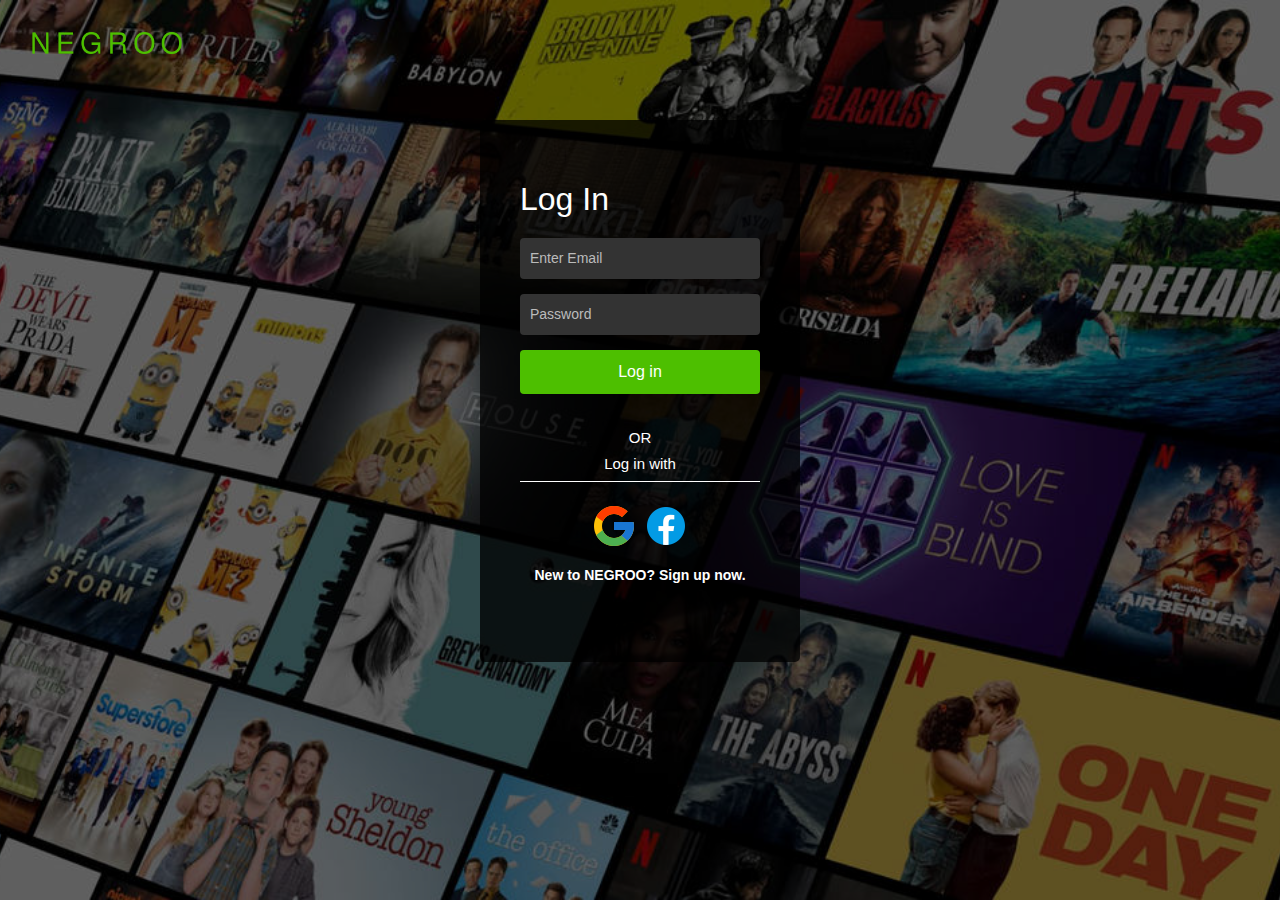
<file: index.html>
<!DOCTYPE html>
<html lang="en">
<head>
    <meta charset="UTF-8">
    <meta name="viewport" content="width=device-width, initial-scale=1.0">
    <title>Document</title>
    <link rel="stylesheet" href="./vendor/bootstrap/css/bootstrap.min.css">
    <link rel="stylesheet" href="./font/fontawesome-free-6.5.2-web/css/all.min.css">
    <link rel="stylesheet" href="style/css/login style.css">
</head>
<body>
    <div class="background">
      <div class="overlay"><img src="img/n-e-g-r-o-o-high-resolution-logo-transparent.png" alt="" class="logo"></div>
      <div class="login-container">
        <div class="login-box">
          <h2>Log In</h2>
          <form>
            <div class="input-box">
              <input type="text" placeholder="Enter Email" id="email" required>
              <label for="" class="invalid" id="invalidmail">Please enter valid Email</label>
            </div>
            <div class="input-box">
              <input type="password" placeholder="Password" id="password" required>
              <label for="" class="invalid" id="invalidpassword">Please enter valid Password</label>
            </div>
            <button class="signin-btn" id="formBtn">Log in</button>

            <div class="login-options">
              <div class="login-options-text">
                <h4>OR</h4>
                <h6>Log in with</h6>
              </div>
               
                <div class="login-options-icons">
                  <a href="https://accounts.google.com/InteractiveLogin/signinchooser?ifkv=ARpgrqe63x-tXBZAEFPSLKpH2QDOt8rHYyrImCX_sc5voO3d1gykKY4GbP79W9Eq6zmYfxjV8oRDww&ddm=0&flowName=GlifWebSignIn&flowEntry=ServiceLogin"><img src="img/icons8-google-48.png" alt=""></a>
                  <a href="https://www.facebook.com/"><img src="img/icons8-facebook-48.png" alt=""></a>

                </div>
            </div>
         
          </form>
          <div class="signup">
            <p>New to NEGROO? <a href="./signup.html">Sign up now.</a></p>
          </div>
        </div>
      </div>
    </div>

    <script src="js/login.js"></script>
  </body>
</html>
</file>
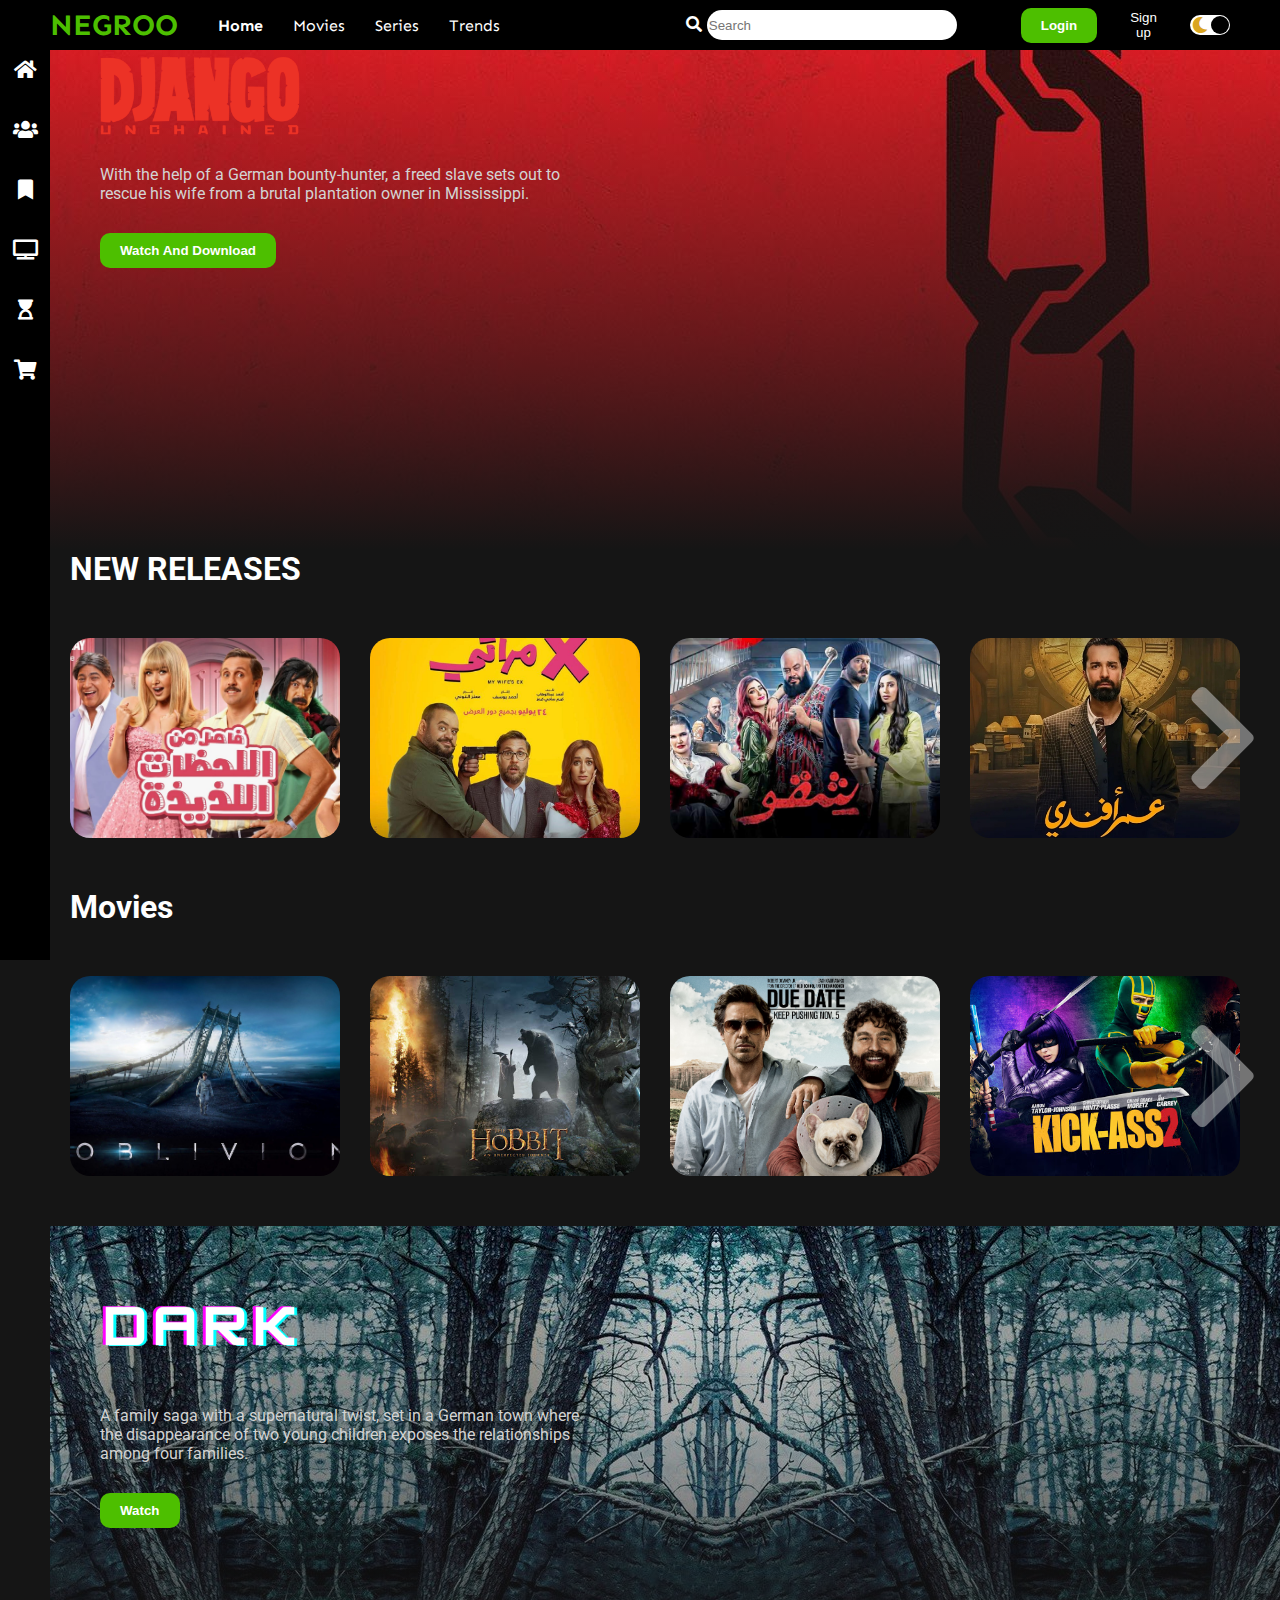
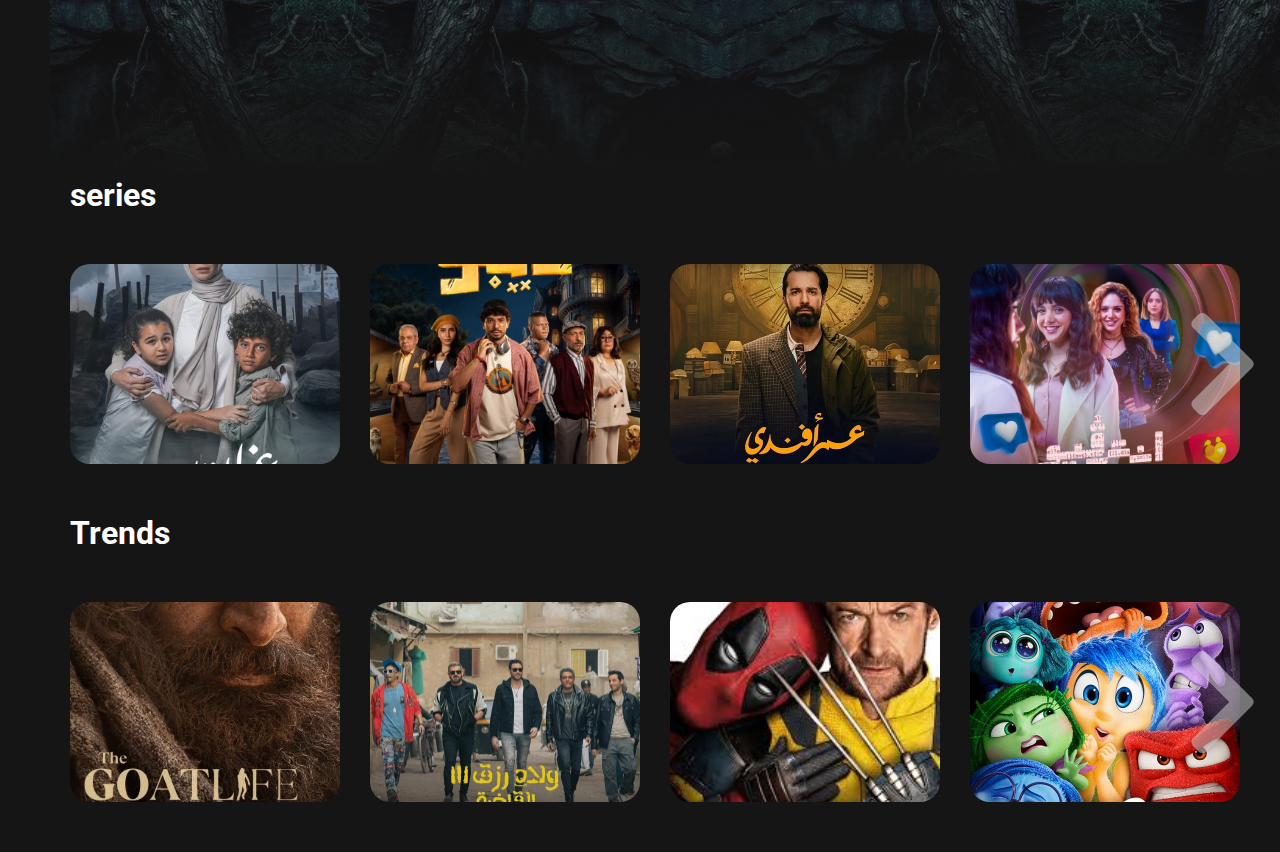
<file: main.html>
<html lang="en">

<head>
    <meta charset="UTF-8">
    <meta http-equiv="X-UA-Compatible" content="IE=edge">
    <meta name="viewport" content="width=device-width, initial-scale=1.0">
    <link rel="stylesheet" href="style/css/style.css">

    <link
        href="https://fonts.googleapis.com/css2?family=Roboto:wght@100;300;400;500;700;900&family=Sen:wght@400;700;800&display=swap"
        rel="stylesheet">
    <link rel="stylesheet" href="https://cdnjs.cloudflare.com/ajax/libs/font-awesome/5.15.2/css/all.min.css">
    <title>Movie Design</title>
</head>

<body>
    <div class="navbar">
        <div class="navbar-container">
            <div class="logo-container">
                <h1 class="logo">NEGROO</h1>
            </div>
            <div class="menu-container">
                <ul class="menu-list" id="Home">
                    <li class="menu-list-item active"><a href="#Home">Home</a></li>
                    <li class="menu-list-item"><a href="#Movies">Movies</a></li>
                    <li class="menu-list-item"><a href="#Series">Series</a></li>
                    <li class="menu-list-item"><a href="#Trends">Trends</a></li>

                </ul>
            </div>

            <div class="search">
                <i class="fas fa-search"></i>
                <input type="text" placeholder="Search" class="search-bar">
            </div>


            <div class="profile-container">
                <div class="buttons"></div>
                    <button class="login-btn featured-button"><a href="./login.html" >Login</a></button>
                    <button class="signup-btn"><a href="./signup.html">Sign up</a></button>
                </div>

                <div class="toggle">
                    <i class="fas fa-moon toggle-icon"></i>
                    <i class="fas fa-sun toggle-icon"></i>
                    <div class="toggle-ball"></div>
                </div>
            </div>
        </div>
    </div>
    <div class="sidebar">
        <i class="left-menu-icon fas fa-home"></i>
        <i class="left-menu-icon fas fa-users"></i>
        <i class="left-menu-icon fas fa-bookmark"></i>
        <i class="left-menu-icon fas fa-tv"></i>
        <i class="left-menu-icon fas fa-hourglass-start"></i>
        <i class="left-menu-icon fas fa-shopping-cart"></i>
    </div>
    <div class="container">
        <div class="content-container">
            <div class="featured-content" >
                <img class="featured-title" src="img/f-t-1.png" alt="" >
                <p class="featured-desc">With the help of a German bounty-hunter, a freed slave sets out to rescue his wife from a brutal plantation owner in Mississippi.</p>
                <button class="featured-button"><a href="https://asd.quest/%d9%81%d9%8a%d9%84%d9%85-django-unchained-2012-%d9%85%d8%aa%d8%b1%d8%ac%d9%85/"> Watch And Download </a></button>
                
            </div>
            <div class="movie-list-container">
                <h1 class="movie-list-title">NEW RELEASES</h1>
                <div class="movie-list-wrapper" >
                    <div class="movie-list" >
                        <div class="movie-list-item">
                            <img class="movie-list-item-img" src="img/fasel.jpeg" alt="">
                            <span class="movie-list-item-title">فاصل من اللحظات اللذيذة</span>
                            <p class="movie-list-item-desc">حيث تدور أحداث الفيلم في إطار كوميدي ممزوج ببعض الرومانسية، حول درية وصالح، تقع لهما العديد من المشاكل، إلى أن تفتح بوابة بالصدفة تقودهما إلى العوالم الموازية.</p>
                            <button class="movie-list-item-button"><a href="https://asd.quest/%d9%81%d9%8a%d9%84%d9%85-%d9%81%d8%a7%d8%b5%d9%84-%d9%85%d9%86-%d8%a7%d9%84%d9%84%d8%ad%d8%b8%d8%a7%d8%aa-%d8%a7%d9%84%d9%84%d8%b0%d9%8a%d8%b0%d8%a9-2024/">Watch</a></button>
                        </div>
                        <div class="movie-list-item">
                            <img class="movie-list-item-img" src="img/x mraty.jpg" alt="">
                            <span class="movie-list-item-title">اكس مراتي</span>
                            <p class="movie-list-item-desc">تدور أحداث الفيلم في إطار اجتماعي كوميدي، حيث طبيب الأمراض النفسية يوسف الذي يتولى إصدار تقرير نفسي عن المجرم الخطير طه حتى يتم الإفراج عنه من السجن، ويكتشف أنه طليق زوجته سحر </p>
                            <button class="movie-list-item-button"><a href="https://www.youtube.com/watch?v=VOadH0PitnA"> Watch</a></button>
                        </div>
                        <div class="movie-list-item">
                            <img class="movie-list-item-img" src="img/sh2o.jpeg" alt="">
                            <span class="movie-list-item-title">شقو</span>
                            <p class="movie-list-item-desc">حيث تدور أحداث الفيلم حول مجموعة أصدقاء خارجين عن القانون يمارسون أعمالاً إجرامية ومشبوهة، لكنها تقودهم إلى أزمات كبيرة وتحدث وراءها تبعات خطيرة</p>
                            <button class="movie-list-item-button"><a href="https://asd.quest/%d9%81%d9%8a%d9%84%d9%85-%d8%b4%d9%82%d9%88-2024/">Watch</a></button>
                        </div>
                        <div class="movie-list-item">
                            <img class="movie-list-item-img" src="img/عمر افندي.jpg" alt="">
                            <span class="movie-list-item-title">عمر افندي</span>
                            <p class="movie-list-item-desc">تدور أحداث المسلسل حول أحد الأشخاص الذي يعثر على سرداب سري يعود به إلى زمن بعيد، يكتشف من خلاله ماض لا يعلم عنه شيء، ويدفعه فضوله للعيش في حياة مزدوجة في زمانين مختلفين.</p>
                            <button class="movie-list-item-button"><a href="https://asd.quest/%d9%85%d8%b3%d9%84%d8%b3%d9%84-%d8%b9%d9%85%d8%b1-%d8%a7%d9%81%d9%86%d8%af%d9%8a-%d8%a7%d9%84%d8%ad%d9%84%d9%82%d8%a9-1-%d8%a7%d9%84%d8%a7%d9%88%d9%84%d9%89/">Watch</a></button>
                        </div>
                        <div class="movie-list-item">
                            <img class="movie-list-item-img" src="img/برغ.jpg" alt="">
                            <span class="movie-list-item-title">برغم القانون</span>
                            <p class="movie-list-item-desc">حيث في إطار درامي، تعمل ليلى بالمحاماة وتعيش في مدينة بورسعيد، وتستيقظ في أحد الأيام لتجد أن زوجها قد اختفى، وبعد رحلة بحث، تكتشف هروبه تاركا طفلين وهما ليلى وهاشم</p>
                            <button class="movie-list-item-button"><a href="https://asd.quest/%d9%85%d8%b3%d9%84%d8%b3%d9%84-%d8%a8%d8%b1%d8%ba%d9%85-%d8%a7%d9%84%d9%82%d8%a7%d9%86%d9%88%d9%86-%d8%a7%d9%84%d8%ad%d9%84%d9%82%d8%a9-1-%d8%a7%d9%84%d8%a7%d9%88%d9%84%d9%89/">Watch</a></button>
                        </div>
                        <div class="movie-list-item">
                            <img class="movie-list-item-img" src="img/ديبو-367x550.png" alt="">
                            <span class="movie-list-item-title">ديبو</span>
                            <p class="movie-list-item-desc">حيث في إطار تشويقي كوميدي حول شاب مستهتر يدعى «ديبو» يضطر للعمل في أحد الفنادق من خلال مكتب توظيف لسداد ديونه ليكتشف فيما بعد أنه خاص بالحيوانات لتنقلب الأحداث رأسا على عقب.</p>
                            <button class="movie-list-item-button"><a href="https://asd.quest/%d9%85%d8%b3%d9%84%d8%b3%d9%84-%d8%af%d9%8a%d8%a8%d9%88-%d8%a7%d9%84%d8%ad%d9%84%d9%82%d8%a9-1-%d8%a7%d9%84%d8%a7%d9%88%d9%84%d9%89/">Watch</a></button>
                        </div>
                        <div class="movie-list-item">
                            <img class="movie-list-item-img" src="img/7.jpg" alt="">
                            <span class="movie-list-item-title">Her</span>
                            <p class="movie-list-item-desc">Lorem ipsum dolor sit amet consectetur adipisicing elit. At
                                hic fugit similique accusantium.</p>
                            <button class="movie-list-item-button">Watch</button>
                        </div>
                    </div>
                    <i class="fas fa-chevron-right arrow"></i>
                </div>
            </div>
            <div class="movie-list-container">
                <h1 class="movie-list-title">Movies</h1>
                <div class="movie-list-wrapper">
                    <div class="movie-list" id="Movies">
                        <div class="movie-list-item">
                            <img class="movie-list-item-img" src="img/8.jpg" alt="">
                            <span class="movie-list-item-title">Her</span>
                            <p class="movie-list-item-desc">Lorem ipsum dolor sit amet consectetur adipisicing elit. At
                                hic fugit similique accusantium.</p>
                            <button class="movie-list-item-button">Watch</button>
                        </div>
                        <div class="movie-list-item">
                            <img class="movie-list-item-img" src="img/9.jpg" alt="">
                            <span class="movie-list-item-title">Her</span>
                            <p class="movie-list-item-desc">Lorem ipsum dolor sit amet consectetur adipisicing elit. At
                                hic fugit similique accusantium.</p>
                            <button class="movie-list-item-button">Watch</button>
                        </div>
                        <div class="movie-list-item">
                            <img class="movie-list-item-img" src="img/10.jpg" alt="">
                            <span class="movie-list-item-title">Her</span>
                            <p class="movie-list-item-desc">Lorem ipsum dolor sit amet consectetur adipisicing elit. At
                                hic fugit similique accusantium.</p>
                            <button class="movie-list-item-button">Watch</button>
                        </div>
                        <div class="movie-list-item">
                            <img class="movie-list-item-img" src="img/11.jpg" alt="">
                            <span class="movie-list-item-title">Her</span>
                            <p class="movie-list-item-desc">Lorem ipsum dolor sit amet consectetur adipisicing elit. At
                                hic fugit similique accusantium.</p>
                            <button class="movie-list-item-button">Watch</button>
                        </div>
                        <div class="movie-list-item">
                            <img class="movie-list-item-img" src="img/12.jpg" alt="">
                            <span class="movie-list-item-title">Her</span>
                            <p class="movie-list-item-desc">Lorem ipsum dolor sit amet consectetur adipisicing elit. At
                                hic fugit similique accusantium.</p>
                            <button class="movie-list-item-button">Watch</button>
                        </div>
                        <div class="movie-list-item">
                            <img class="movie-list-item-img" src="img/1.jpeg" alt="">
                            <span class="movie-list-item-title">Her</span>
                            <p class="movie-list-item-desc">Lorem ipsum dolor sit amet consectetur adipisicing elit. At
                                hic fugit similique accusantium.</p>
                            <button class="movie-list-item-button">Watch</button>
                        </div>
                        <div class="movie-list-item">
                            <img class="movie-list-item-img" src="img/2.jpeg" alt="">
                            <span class="movie-list-item-title">Her</span>
                            <p class="movie-list-item-desc">Lorem ipsum dolor sit amet consectetur adipisicing elit. At
                                hic fugit similique accusantium.</p>
                            <button class="movie-list-item-button">Watch</button>
                        </div>
                    </div>
                    <i class="fas fa-chevron-right arrow"></i>
                </div>
            </div>
            <div class="featured-content" id="Series"
                style="background: linear-gradient(to bottom, rgba(0,0,0,0), #151515), url('img/f-2.jpg');">
                <img class="featured-title" src="img/f-t-2.png" alt="">
                <p class="featured-desc">A family saga with a supernatural twist, set in a German town where the disappearance of two young children exposes the relationships among four families.</p>
                <button class="featured-button"><a href="https://www.netflix.com/eg-en/title/80100172">Watch</a></button>
            </div>
            <div class="movie-list-container" >
                <h1 class="movie-list-title" >series</h1>
                <div class="movie-list-wrapper">
                    <div class="movie-list" >
                        <div class="movie-list-item">
                            <img class="movie-list-item-img" src="img/برغ.jpg" alt="">
                            <span class="movie-list-item-title">برغم القانون</span>
                            <p class="movie-list-item-desc">حيث في إطار درامي، تعمل ليلى بالمحاماة وتعيش في مدينة بورسعيد، وتستيقظ في أحد الأيام لتجد أن زوجها قد اختفى، وبعد رحلة بحث، تكتشف هروبه</p>
                            <button class="movie-list-item-button"><a href="https://asd.quest/%d9%85%d8%b3%d9%84%d8%b3%d9%84-%d8%a8%d8%b1%d8%ba%d9%85-%d8%a7%d9%84%d9%82%d8%a7%d9%86%d9%88%d9%86-%d8%a7%d9%84%d8%ad%d9%84%d9%82%d8%a9-1-%d8%a7%d9%84%d8%a7%d9%88%d9%84%d9%89/">Watch</a></button>
                        </div>
                        <div class="movie-list-item">
                            <img class="movie-list-item-img" src="img/ديبو-367x550.png" alt="">
                            <span class="movie-list-item-title">ديبو</span>
                            <p class="movie-list-item-desc">حيث في إطار تشويقي كوميدي حول شاب مستهتر يدعى «ديبو» يضطر للعمل في أحد الفنادق من خلال مكتب توظيف لسداد ديونه ليكتشف فيما بعد أنه خاص بالحيوانات لتنقلب الأحداث رأسا على عقب.</p>
                            <button class="movie-list-item-button"><a href="https://asd.quest/%d9%85%d8%b3%d9%84%d8%b3%d9%84-%d8%af%d9%8a%d8%a8%d9%88-%d8%a7%d9%84%d8%ad%d9%84%d9%82%d8%a9-1-%d8%a7%d9%84%d8%a7%d9%88%d9%84%d9%89/">Watch</a></button>
                        </div>
                        <div class="movie-list-item">
                            <img class="movie-list-item-img" src="img/عمر افندي.jpg" alt="">
                            <span class="movie-list-item-title">عمر افندي</span>
                            <p class="movie-list-item-desc">تدور أحداث المسلسل حول أحد الأشخاص الذي يعثر على سرداب سري يعود به إلى زمن بعيد، يكتشف من خلاله ماض لا يعلم عنه شيء، ويدفعه فضوله للعيش في حياة مزدوجة في زمانين مختلفين.</p>
                            <button class="movie-list-item-button"><a href="https://asd.quest/%d9%85%d8%b3%d9%84%d8%b3%d9%84-%d8%b9%d9%85%d8%b1-%d8%a7%d9%81%d9%86%d8%af%d9%8a-%d8%a7%d9%84%d8%ad%d9%84%d9%82%d8%a9-1-%d8%a7%d9%84%d8%a7%d9%88%d9%84%d9%89/">Watch</a></button>
                        </div>
                        <div class="movie-list-item">
                            <img class="movie-list-item-img" src="img/interview.jpg" alt="">
                            <span class="movie-list-item-title">انترفيو</span>
                            <p class="movie-list-item-desc">حيث تدور الأحداث حول (نادين) التي تعمل محللة بيانات، حيث تذهب ﻹجراء مقابلة عمل، ولكنها لم تكن تعلم أن هذه المقابلة ستقلب حياتها رأسًا على عقب، وتتوالى الأحداث</p>
                            <button class="movie-list-item-button"><a href="https://asd.quest/%d9%85%d8%b3%d9%84%d8%b3%d9%84-%d8%a7%d9%86%d8%aa%d8%b1%d9%81%d9%8a%d9%88-%d8%a7%d9%84%d8%ad%d9%84%d9%82%d8%a9-2-%d8%a7%d9%84%d8%ab%d8%a7%d9%86%d9%8a%d8%a9/">Watch</a></button>
                        </div>
                        <div class="movie-list-item">
                            <img class="movie-list-item-img" src="img/moftrk.jpg" alt="">
                            <span class="movie-list-item-title">مفترق طرق</span>
                            <p class="movie-list-item-desc">حيث عندما يتورط زوجها، وهو شخصية مرموقة في المجتمع، في فضيحة مدوية، لا تجد أميرة خيارا سوى العودة إلى مزاولة مهنتها لإعالة ولديها، بعد خمسة عشر عاما قضتها كربة منزل.</p>
                            <button class="movie-list-item-button"><a href="https://asd.quest/%d9%85%d8%b3%d9%84%d8%b3%d9%84-%d9%85%d9%81%d8%aa%d8%b1%d9%82-%d8%b7%d8%b1%d9%82-%d8%a7%d9%84%d8%ad%d9%84%d9%82%d8%a9-1-%d8%a7%d9%84%d8%a7%d9%88%d9%84%d9%8a/">Watch</a></button>
                        </div>
                        <div class="movie-list-item">
                            <img class="movie-list-item-img" src="img/5.jpg" alt="">
                            <span class="movie-list-item-title">Her</span>
                            <p class="movie-list-item-desc">Lorem ipsum dolor sit amet consectetur adipisicing elit. At
                                hic fugit similique accusantium.</p>
                            <button class="movie-list-item-button">Watch</button>
                        </div>
                        
                    </div>
                    <i class="fas fa-chevron-right arrow"></i>
                </div>
            </div>
            <div class="movie-list-container">
                <h1 class="movie-list-title">Trends</h1>
                <div class="movie-list-wrapper">
                    <div class="movie-list">
                        <div class="movie-list-item" id="Trends">
                            <img class="movie-list-item-img" src="img/the goat life.jpg" alt="">
                            <span class="movie-list-item-title">The Goat Life</span>
                            <p class="movie-list-item-desc">An Indian man seeking work follows a job lead to Saudi Arabia, only to find himself forced to labor without pay as a goat herder in the remote desert.</p>
                            <button class="movie-list-item-button"><a href="https://asd.quest/%d9%81%d9%8a%d9%84%d9%85-the-goat-life-2024-%d9%85%d8%aa%d8%b1%d8%ac%d9%85/">Watch</a></button>
                        </div>
                        <div class="movie-list-item">
                            <img class="movie-list-item-img" src="img/ولاد رزق 3.jpg" alt="">
                            <span class="movie-list-item-title">ولاد رزق القاضية</span>
                            <p class="movie-list-item-desc">بعد مرور سنوات وانفصال الإخوة في طرق حياتهم المختلفة. لكن ذات يوم، يعود شبح من الماضي ليلقي بظلاله على أبناء رزق، مما يجبرهم على العودة إلى حياة الجريمة والسرقة مرة أخرى من أجل إنقاذ أنفسهم.</p>
                            <button class="movie-list-item-button"><a href="https://www.youtube.com/watch?v=8JqprXzsv80">Watch</a></button>
                        </div>
                        <div class="movie-list-item">
                            <img class="movie-list-item-img" src="img/images.jpeg" alt="">
                            <span class="movie-list-item-title">Deadpool and Wolverine</span>
                            <p class="movie-list-item-desc">Wade Wilson returns on a new adventure when he cooperates with the Time Variance Organization on a secret mission, and over time he finds himself facing many unexpected enemies.</p>
                            <button class="movie-list-item-button"><a href="https://asd.quest/deadpool-and-wolverine-2024/">Watch</a></button>
                        </div>
                        <div class="movie-list-item">
                            <img class="movie-list-item-img" src="img/inside-out-2-poster.jpeg" alt="">
                            <span class="movie-list-item-title">inside out 2</span>
                            <p class="movie-list-item-desc">A sequel that features Riley entering puberty and experiencing brand new, more complex emotions as a result. As Riley tries to adapt to her teenage</p>
                            <button class="movie-list-item-button">Watch</button>
                        </div>
                        <div class="movie-list-item">
                            <img class="movie-list-item-img" src="img/1.jpeg" alt="">
                            <span class="movie-list-item-title">Her</span>
                            <p class="movie-list-item-desc">Lorem ipsum dolor sit amet consectetur adipisicing elit. At
                                hic fugit similique accusantium.</p>
                            <button class="movie-list-item-button">Watch</button>
                        </div>
                        <div class="movie-list-item">
                            <img class="movie-list-item-img" src="img/2.jpeg" alt="">
                            <span class="movie-list-item-title">Her</span>
                            <p class="movie-list-item-desc">Lorem ipsum dolor sit amet consectetur adipisicing elit. At
                                hic fugit similique accusantium.</p>
                            <button class="movie-list-item-button">Watch</button>
                        </div>
                        <div class="movie-list-item">
                            <img class="movie-list-item-img" src="img/14.jpg" alt="">
                            <span class="movie-list-item-title">Her</span>
                            <p class="movie-list-item-desc">Lorem ipsum dolor sit amet consectetur adipisicing elit. At
                                hic fugit similique accusantium.</p>
                            <button class="movie-list-item-button">Watch</button>
                        </div>
                    </div>
                    <i class="fas fa-chevron-right arrow"></i>
                </div>
            </div>
        </div>
    </div>
    <script src="js/main.js"></script>
</body>

</html>
</file>
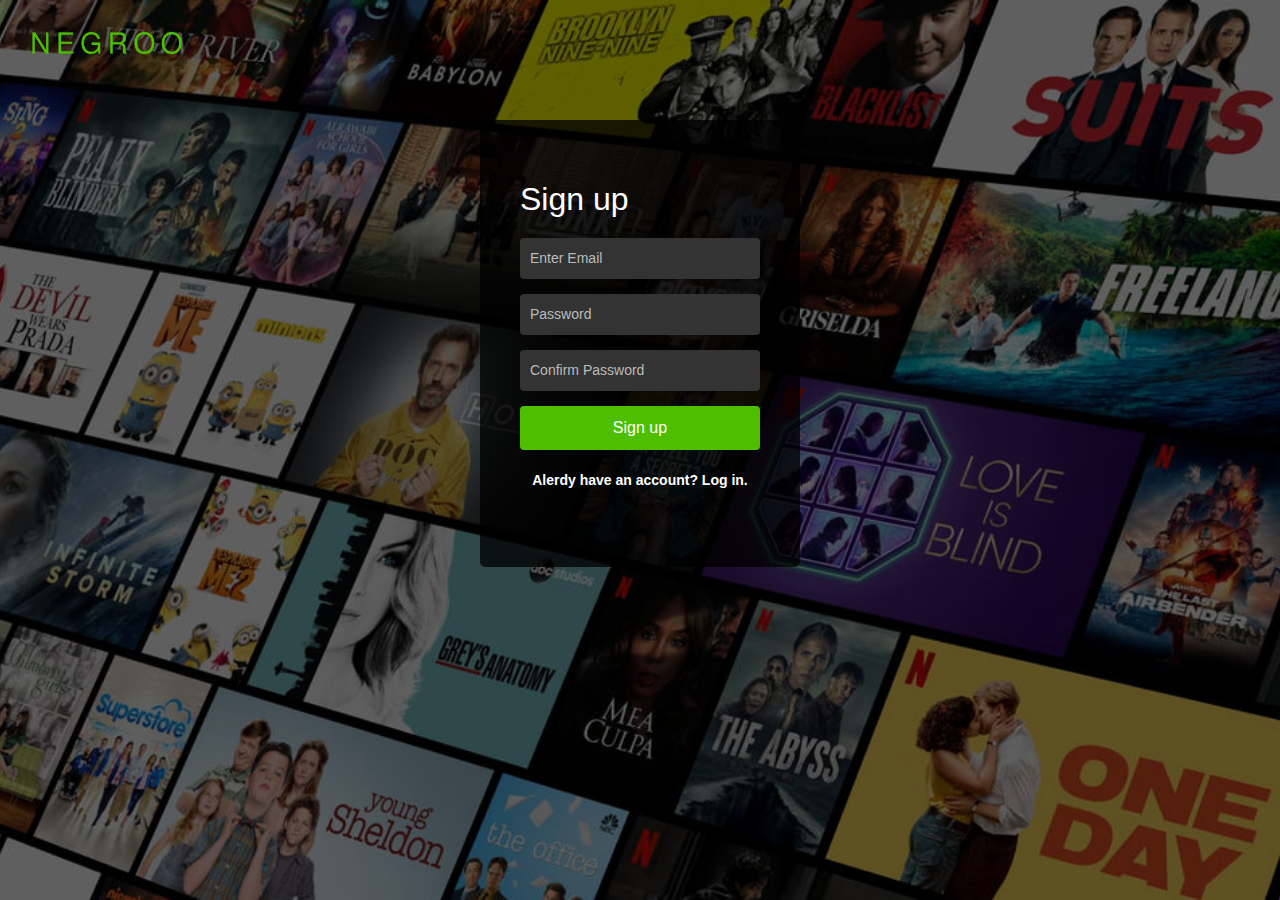
<file: signup.html>
<!DOCTYPE html>
<html lang="en">
<head>
    <meta charset="UTF-8">
    <meta name="viewport" content="width=device-width, initial-scale=1.0">
    <title>Document</title>
    <link rel="stylesheet" href="./vendor/bootstrap/css/bootstrap.min.css">
    <link rel="stylesheet" href="./font/fontawesome-free-6.5.2-web/css/all.min.css">
    <link rel="stylesheet" href="style/css/signup style.css">
</head>
<body>
    <div class="background">
      <div class="overlay"><img src="img/n-e-g-r-o-o-high-resolution-logo-transparent.png" alt="" class="logo"></div>
      <div class="login-container">
        <div class="login-box">
          <h2>Sign up</h2>
          <form>
            <div class="input-box">
              <input type="text" placeholder="Enter Email" id="email" required>
              <label for="" class="invalid" id="invalidmail">Please enter valid Email</label>
            </div>

            <div class="input-box">
              <input type="password" placeholder="Password" id="password" required>
              <label for="" class="invalid" id="invalidpassword">Please enter valid Password</label>
            </div>

            <div class="input-box">
                <input type="password" placeholder="Confirm Password" id="confirmPassword" required>
                <label for="" class="invalid" id="invalidconfirmpassword">password does not match</label>
              </div>
            <button class="signin-btn" id="formBtn">Sign up</button>
          </form>
          <div class="signup">
            <p>Alerdy have an account? <a href="./index.html">Log in.</a></p>
          </div>
        </div>
      </div>
    </div>

    <script src="js/signup.js"></script>
  </body>
</html>
</file>
<file: style/css/login style.css>
* {
    margin: 0;
    padding: 0;
    box-sizing: border-box;
    font-family: Arial, Helvetica, sans-serif;
  }
  
  body {
    background: #000;
    height: 100vh;
    display: flex;
    justify-content: center;
    align-items: center;
  }
  
  .background {
    position: relative;
    width: 100%;
    height: 100%;
    background: url(../../img/the_netflix_login_background__canada__2024___by_logofeveryt_dh0w8qv-pre.jpg) no-repeat center center/cover;
  }
  
  .overlay {
    position: absolute;
    top: 0;
    left: 0;
    width: 100%;
    height: 100%;
    background: rgba(0, 0, 0, 0.5);
  }
  
  .login-container {
    z-index: 1;
    width:25%;
    padding: 60px 40px;
    background-color: rgba(0, 0, 0, 0.75);
    border-radius: 5px;
    color: white;
    display: flex;
    flex-direction: column;
    position: relative;
    margin-inline: auto;
    margin-top: 120px;
  }
  
  .logo {
    width: 150px;
    margin-Top: 32px;
    margin-left: 32px;
    color: #4dbf00;
  }
  
  h2 {
    margin-bottom: 20px;
  }
  
  .input-box {
    width: 100%;
    margin-bottom: 15px;
  }
  
  input {
    width: 100%;
    padding: 10px;
    background: #333;
    border: none;
    color: white;
    border-radius: 4px;
    font-size: 14px;
  }
  
  input::placeholder {
    color: #bbb;
  }
  
  .signin-btn {
    width: 100%;
    padding: 10px;
    background:#4dbf00;
    border: none;
    color: white;
    border-radius: 4px;
    font-size: 16px;
    cursor: pointer;
    margin-bottom: 20px;
  }
  
  .options {
    display: flex;
    justify-content: space-between;
    font-size: 14px;
    width: 100%;
  }
  
  
  .signup 
  {
    text-align: center;
    font-size: 14px;
    color: white;
    text-decoration: none;
    font-weight: bold;
  }
  
  .signup a {
    color: white;
    text-decoration: none;
    font-weight: bold;
  }
  
h4,h6
{
    text-align: center;
    font-size: 15px;
}
.login-options
{
    display: flex;
    flex-direction: column;
    align-items: center;
    justify-content: center;
    margin-top: 15px;
    gap: 20px;
}
.login-options-text
{
  border-bottom: 1px solid white;
  width: 100%;

}
.login-options-icons
{
  margin-bottom: 15px;
}

.invalid
{
    color: red;
    font-size: 15px;
    display: none;
}
</file>
<file: style/css/style.css>
* {
    margin: 0;
  }
  
  body {
    
    font-family: "Roboto", sans-serif;
  }

  html
  {
    scroll-behavior: smooth;
  }
  
  a
  {
    text-decoration: none;
    color: white;
  }

  .navbar {
    width: 100%;
    height: 50px;
    background-color: black;
    position: fixed;
    top: 0;
    z-index: 100000000;
  }
  
  .navbar-container {
    display: flex;
    align-items: center;
    padding: 0 50px;
    height: 100%;
    color: white;
    font-family: "Sen", sans-serif;
  }
  
  .logo-container {
    flex: 1;
  }
  
  .logo {
    font-size: 30px;
    color: #4dbf00;
  }
  
  .menu-container {
    flex: 6;
  }
  
  .menu-list {
    display: flex;
    list-style: none;
  }
  
  .menu-list-item {
    margin-right: 30px;
  }
  
  .menu-list-item.active {
    font-weight: bold;
  }
  .profile-container {
    flex: 2;
    display: flex;
    align-items: center;
    justify-content: flex-end;
  }
  
  .profile-text-container {
    margin: 0 20px;
  }
  
  .signup-btn {
      border: none;
      color: #4dbf00;
      background-color: transparent;
      margin-inline: 20px;
    }

    .search-bar
    {
      border: none;
      border-radius: 50px;
      width: 250px;
      height: 30px;
      margin-right: 64px;
    }
  
  .toggle {
    width: 40px;
    height: 20px;
    background-color: white;
    border-radius: 30px;
    display: flex;
    align-items: center;
    justify-content: space-around;
    position: relative;
  }
  
  .toggle-icon {
    color: goldenrod;
  }
  
  .toggle-ball {
    width: 18px;
    height: 18px;
    background-color: black;
    position: absolute;
    right: 1px;
    border-radius: 50%;
    cursor: pointer;
    transition: 1s ease all;
  }
  
  .sidebar {
    width: 50px;
    height: 100%;
    background-color: black;
    position: fixed;
    top: 0;
    display: flex;
    flex-direction: column;
    align-items: center;
    padding-top: 60px;
  }
  
  .left-menu-icon {
    color: white;
    font-size: 20px;
    margin-bottom: 40px;
  }
  
  .container {
    background-color: #151515;
    min-height: calc(100vh - 50px);
    color: white;
  }
  
  .content-container {
    margin-left: 50px;
  }
  
.featured-content {
    height: 50vh;
    padding: 50px;
    background: linear-gradient(to bottom, rgba(0,0,0,0), #151515), url('../../img/f-1.jpg');
  }
  
  .featured-title {
    width: 200px;
  }
  
  .featured-desc {
    width: 500px;
    color: lightgray;
    margin: 30px 0;
  }
  
  .featured-button {
    background-color: #4dbf00;
    color: white;
    padding: 10px 20px;
    border-radius: 10px;
    border: none;
    outline: none;
    font-weight: bold;
  }
  
  .movie-list-container {
    padding: 0 20px;
  }
  
  .movie-list-wrapper {
    position: relative;
    overflow: hidden;
  }
  
  .movie-list {
    display: flex;
    align-items: center;
    height: 300px;
    transform: translateX(0);
    transition: all 1s ease-in-out;
  }
  
  .movie-list-item {
    margin-right: 30px;
    position: relative;
  }
  
  .movie-list-item:hover .movie-list-item-img {
    transform: scale(1.2);
    margin: 0 30px;
    opacity: 0.5;
  }
  
  .movie-list-item:hover .movie-list-item-title,
  .movie-list-item:hover .movie-list-item-desc,
  .movie-list-item:hover .movie-list-item-button {
    opacity: 1;
  }
  
  .movie-list-item-img {
    transition: all 1s ease-in-out;
    width: 270px;
    height: 200px;
    object-fit: cover;
    border-radius: 20px;
  }
  
  .movie-list-item-title {
    background-color: #333;
    padding: 0 10px;
    font-size: 32px;
    font-weight: bold;
    position: absolute;
    top: 10%;
    left: 50px;
    opacity: 0;
    transition: 1s all ease-in-out;
  }
  
  .movie-list-item-desc {
    background-color: #333;
    padding: 10px;
    font-size: 14px;
    position: absolute;
    top: 30%;
    left: 50px;
    width: 230px;
    opacity: 0;
    transition: 1s all ease-in-out;
  }
  
  .movie-list-item-button {
    padding: 10px;
    background-color: #4dbf00;
    color: white;
    border-radius: 10px;
    outline: none;
    border: none;
    cursor: pointer;
    position: absolute;
    bottom: 20px;
    left: 50px;
    opacity: 0;
    transition: 1s all ease-in-out;
  }
  
  .arrow {
    font-size: 120px;
    position: absolute;
    top: 90px;
    right: 0;
    color: lightgray;
    opacity: 0.5;
    cursor: pointer;
  }
  
  .container.active {
    background-color: white;
  }
  
  .movie-list-title.active {
    color: black;
  }
  
  .navbar-container.active {
    background-color: white;
  
    color: black;
  }
  
  .sidebar.active{
      background-color: white;
  }
  
  .left-menu-icon.active{
      color: black;
  }
  
  .toggle.active{
      background-color: black;
  }
  
  .toggle-ball.active{
      background-color: white;
      transform: translateX(-20px);
  }
  
  @media only screen and (max-width: 940px){
      .menu-container{
          display: none;
      }
  }
</file>
<file: style/css/signup style.css>
* {
    margin: 0;
    padding: 0;
    box-sizing: border-box;
    font-family: Arial, Helvetica, sans-serif;
  }
  
  body {
    background: #000;
    height: 100vh;
    display: flex;
    justify-content: center;
    align-items: center;
  }
  
  .background {
    position: relative;
    width: 100%;
    height: 100%;
    background: url(../../img/the_netflix_login_background__canada__2024___by_logofeveryt_dh0w8qv-pre.jpg) no-repeat center center/cover;
  }
  
  .overlay {
    position: absolute;
    top: 0;
    left: 0;
    width: 100%;
    height: 100%;
    background: rgba(0, 0, 0, 0.5);
  }
  
  .login-container {
    z-index: 1;
    width:25%;
    padding: 60px 40px;
    background-color: rgba(0, 0, 0, 0.75);
    border-radius: 5px;
    color: white;
    display: flex;
    flex-direction: column;
    position: relative;
    margin-inline: auto;
    margin-top: 120px;
  }
  
  .logo {
    width: 150px;
    margin-Top: 32px;
    margin-left: 32px;
    color: #4dbf00;
  }
  
  h2 {
    margin-bottom: 20px;
  }
  
  .input-box {
    width: 100%;
    margin-bottom: 15px;
  }
  
  input {
    width: 100%;
    padding: 10px;
    background: #333;
    border: none;
    color: white;
    border-radius: 4px;
    font-size: 14px;
  }
  
  input::placeholder {
    color: #bbb;
  }
  
  .signin-btn {
    width: 100%;
    padding: 10px;
    background:#4dbf00;
    border: none;
    color: white;
    border-radius: 4px;
    font-size: 16px;
    cursor: pointer;
    margin-bottom: 20px;
  }
  
  .options {
    display: flex;
    justify-content: space-between;
    font-size: 14px;
    width: 100%;
  }
  
  
  .signup 
  {
    text-align: center;
    font-size: 14px;
    color: white;
    text-decoration: none;
    font-weight: bold;
  }
  
  .signup a {
    color: white;
    text-decoration: none;
    font-weight: bold;
  }
  

  .invalid
{
    color: red;
    font-size: 15px;
    display: none;
}
</file>
